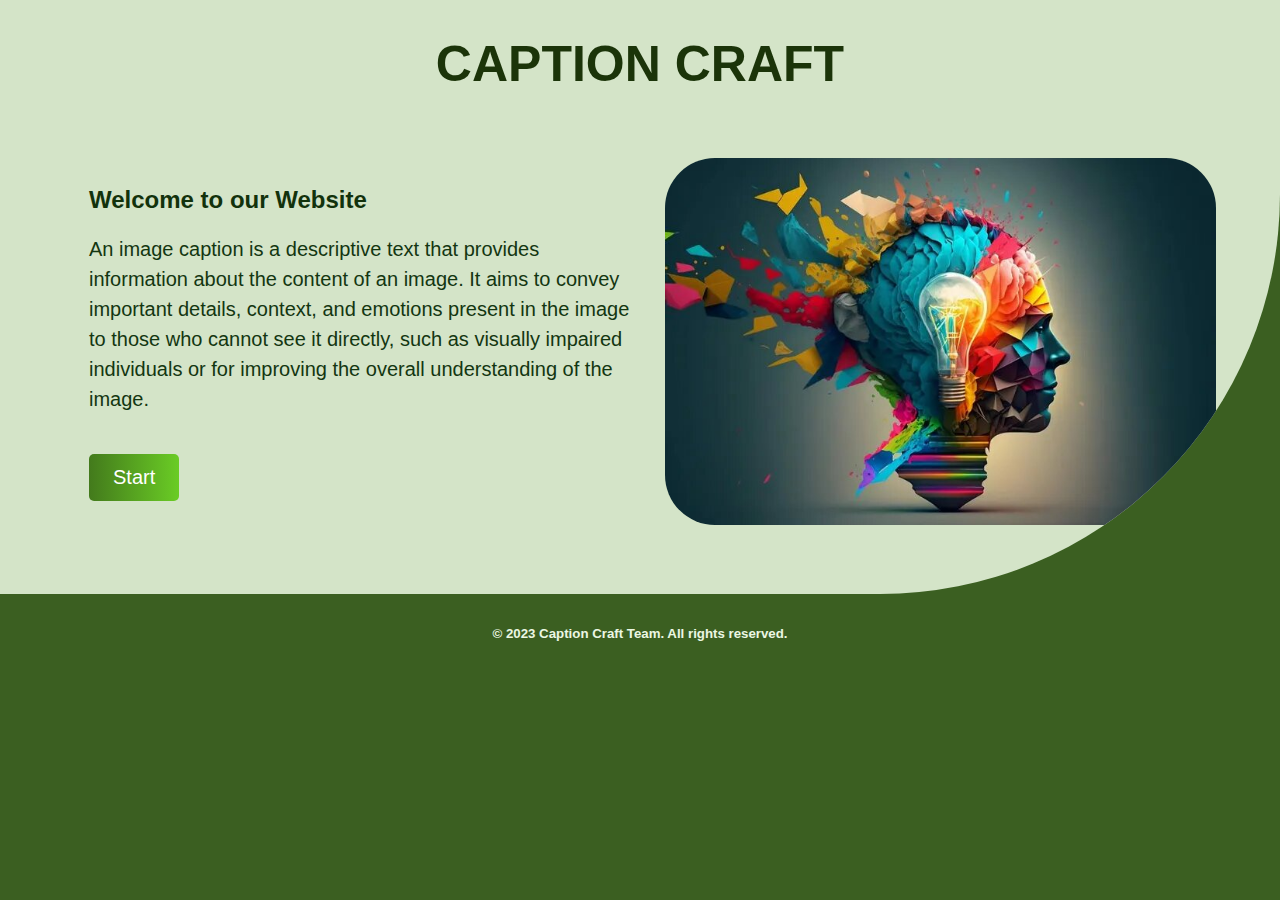
<file: templates/Home/Home.html>
<!DOCTYPE html>
<html>

<head>
    <title></title>
    <meta charset="UTF-8">
    <meta name="viewport" content="width=device-width, initial-scale=1.0">
    <link rel="stylesheet" href="style.css">

    <title>Caption Craft</title>
</head>

<body>

    <section class ="hero">

        <div class="heading">
            <h1>CAPTION CRAFT </h1>
        </div>

        <div class="container">
            <div class="hero-content"> 
                <h2>Welcome to our Website</h2> 
                <p>An image caption is a descriptive text that provides information about the content of an image.
                   It aims to convey important details, context, and emotions present in the image to those who cannot see it directly,
                   such as visually impaired individuals or for improving the overall understanding of the image.</p>  
                 <input type="button" value="Start" id="startButton">

                 <script>
                     document.getElementById("startButton").addEventListener("click", function () {
                         window.location.href = "http://127.0.0.1:5000/";
                     });
                 </script>             
            </div> 

            <div class="hero-image">
                <img src="./image.jpg">
            </div>

            </div>
        </div>
              
    </section>

<h5>© 2023 Caption Craft Team. All rights reserved. </h5>
</body>
  
</html>
</file>
<file: templates/Home/style.css>
input[type="button"] {
    display:inline-block;
    background: linear-gradient(to right, #437a1c, #6acc25);
    color: #ffffff;
    padding: 12px 24px;
    border-radius: 5px;
    font-size: 20px;
    border:none;
    cursor: pointer;
    transition: 0.3s ease;
    }

    input[type="button"]:hover {
        background: linear-gradient(to right, #48c145, #28d02b);
        transform:scale(1.1)
    }

* {
    margin: 0px;
    padding:0px;
    box-sizing: border-box;
    font-family: "Arial", sans-serif;
 }

.hero{
    background-color: #d4e4c8;
    overflow: hidden;
    border-bottom-right-radius: 400px;
}

.heading h1{
color: #1B3409;
font-size: 50px;
text-align:center;
margin-top: 35px;
animation: fadeInRight 3s ease;
}

.container{
    display: flex;
    justify-content: center;
    align-items: center;
    width: 90%;
    margin: 65px auto;
}

.hero-content{
    flex: 1;
    width:600px ;
    margin: 0px 25px;
    animation: fadeInUp 3s ease;
}

.hero-content h2{
 font: size 60px; 
 margin-bottom: 20px;
 color:#12320c;
 animation: fadeInRight 3s ease;

}

.hero-content p{
    font-size: 20px;
    line-height: 1.5;
    margin-bottom: 40px;
    color: rgb(19, 54, 17);
    
}

.hero-image{
    flex:1;
    width: 600px;
    margin: auto;
    animation: fadeInRight 3s ease;
}

img{
    width: 100%;
    height: auto;
    border-radius: 50px;
    }

body{
    background-color:#3b5f21 ;
}

h5{
    color: #EBF7E3;
    font-family: 'Segoe UI', Tahoma, Geneva, Verdana, sans-serif;
    text-align: center;
    padding-top: 2rem;
}


@media screen and (max-width: 768px)  {
    .heading h1{
        font-size: 45px ;
        margin-top: 30px;

    }
    .hero{
        margin: 0px;

    }
    .container{
        width: 100%;
        flex-direction: column;
        margin: 0px;
        padding: 0px 40px;

    }
    .hero-content{
        width: 100%;
        margin:35px 0px ;

    }
    .hero-content h2{
        font-size: 30px;
    }
    .hero-content p{
        font-size: 18px;
        margin-bottom: 20px;
    }
    .hero-content button{
        font-size: 16px;
        padding: 8px 16px;
    }
    .hero-image{
        width: 100%;
    }
    
}
@keyframes fadeInUp{
    0%{
        opacity:0 ;
        transform: translateY(50px);

    }
    100%{
        opacity:1 ;
        transform: translateY(0px);

    }
} 
@keyframes fadeInRight{
    0%{
        opacity:0 ;
        transform: translateX(-50px);

    }
    100%{
        opacity:1 ;
        transform: translateX(0px);

    }
}
</file>
